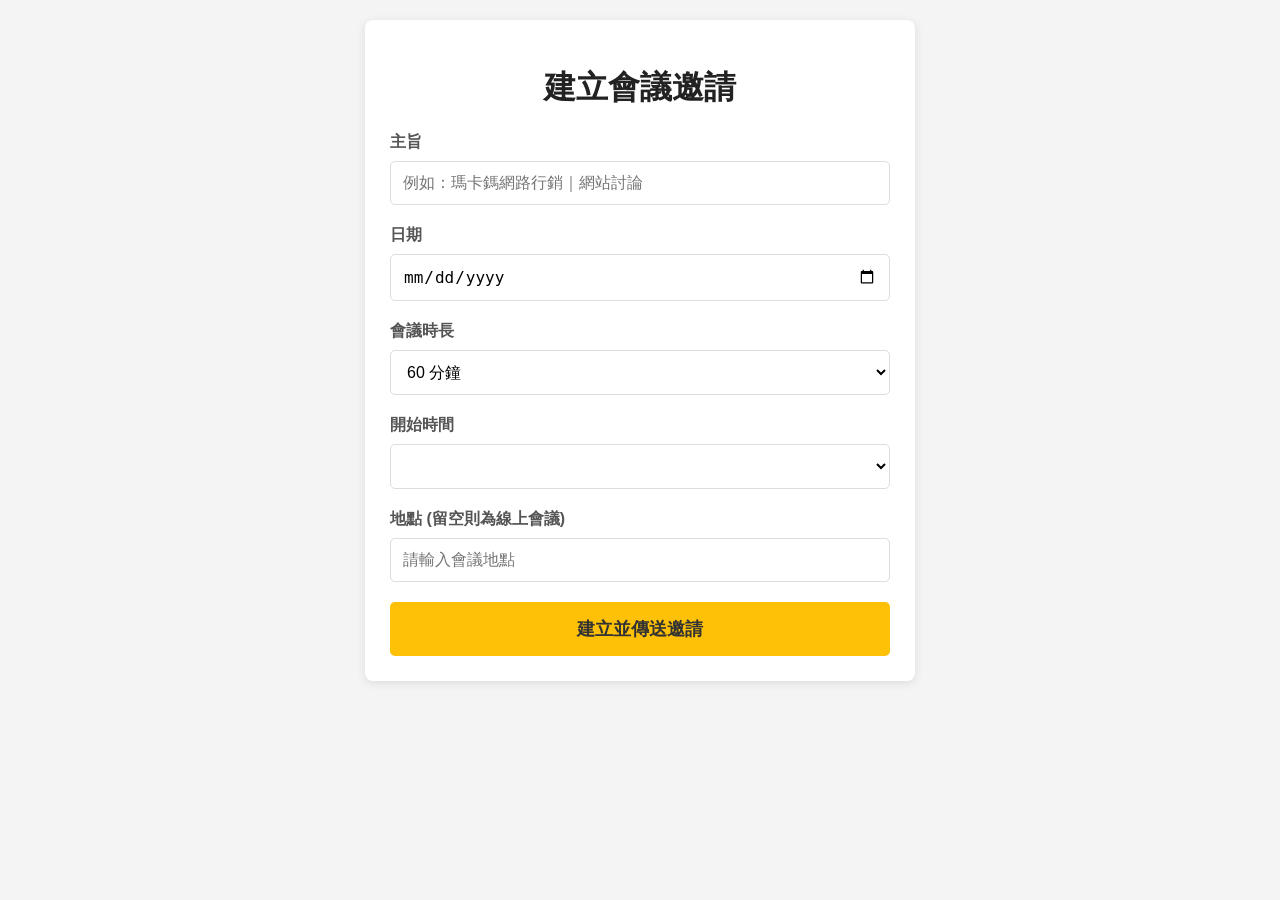
<file: index.html>
<!DOCTYPE html>
<html>
<head>
    <meta charset="UTF-8">
    <meta name="viewport" content="width=device-width, initial-scale=1.0">
    <title>會議邀請產生器</title>
    <script src="https://static.line-scdn.net/liff/edge/2/sdk.js"></script>
    <style>
        body { font-family: -apple-system, BlinkMacSystemFont, "Segoe UI", Roboto, "Helvetica Neue", Arial, sans-serif; margin: 0; padding: 20px; background-color: #f4f4f4; color: #333; }
        .container { max-width: 500px; margin: 0 auto; background-color: #fff; padding: 25px; border-radius: 8px; box-shadow: 0 2px 10px rgba(0,0,0,0.1); }
        h1 { text-align: center; color: #222; }
        .form-group { margin-bottom: 20px; }
        label { display: block; margin-bottom: 8px; font-weight: bold; color: #555; }
        input[type="text"], input[type="date"], select { width: 100%; padding: 12px; border: 1px solid #ddd; border-radius: 5px; box-sizing: border-box; font-size: 16px; background-color: #fff; }
        button { width: 100%; padding: 15px; border: none; border-radius: 5px; background-color: #FFC107; color: #333; font-size: 18px; font-weight: bold; cursor: pointer; transition: background-color 0.3s; }
        button:disabled { background-color: #cccccc; cursor: not-allowed; }
    </style>
</head>
<body>
    <div class="container">
        <h1>建立會議邀請</h1>
        <form id="eventForm">
            <div class="form-group">
                <label for="title">主旨</label>
                <input type="text" id="title" placeholder="例如：瑪卡鎷網路行銷｜網站討論" required>
            </div>
            <div class="form-group">
                <label for="date">日期</label>
                <input type="date" id="date" required>
            </div>
            <div class="form-group">
                <label for="duration">會議時長</label>
                <select id="duration">
                    <option value="30">30 分鐘</option>
                    <option value="60" selected>60 分鐘</option>
                    <option value="90">90 分鐘</option>
                    <option value="120">120 分鐘</option>
                </select>
            </div>
            <div class="form-group">
                <label for="startTime">開始時間</label>
                <select id="startTime" required></select>
            </div>
            <div class="form-group">
                <label for="location">地點 (留空則為線上會議)</label>
                <input type="text" id="location" placeholder="請輸入會議地點">
            </div>
            <button type="button" id="submitButton">建立並傳送邀請</button>
        </form>
    </div>

    <script>
        document.addEventListener("DOMContentLoaded", function() {
            // --- 初始化與設定 ---
            const myLiffId = "2007968447-PQ3LQjeO";
            liff.init({ liffId: myLiffId }).then(() => console.log("LIFF 初始化成功！")).catch(err => console.error("LIFF 初始化失敗", err));
            
            populateTimeOptions();
            setDefaultTime();

            document.getElementById("submitButton").addEventListener("click", createAndShareEvent);
        });

        function populateTimeOptions() {
            const startTimeSelect = document.getElementById('startTime');
            const minHour = 9;
            const maxHour = 21;

            for (let hour = minHour; hour <= maxHour; hour++) {
                for (let min of ['00', '30']) {
                    if (hour === maxHour && min !== '00') continue; // 最後只到 21:00
                    const time = ('0' + hour).slice(-2) + ':' + min;
                    const option = document.createElement('option');
                    option.value = time;
                    option.textContent = time;
                    startTimeSelect.appendChild(option);
                }
            }
        }

        function setDefaultTime() {
            const now = new Date();
            let hours = now.getHours();
            let minutes = now.getMinutes();

            if (minutes < 30) {
                minutes = 30;
            } else {
                minutes = 0;
                hours += 1;
            }
             if (hours >= 24) hours = 0;

            const defaultTime = ('0' + hours).slice(-2) + ':' + ('0' + minutes).slice(-2);
            
            // 在下拉選單中找到最接近的選項並選中它
            const startTimeSelect = document.getElementById('startTime');
            let foundOption = false;
            for (let option of startTimeSelect.options) {
                if (option.value >= defaultTime) {
                    option.selected = true;
                    foundOption = true;
                    break;
                }
            }
            if (!foundOption) { // 如果當前時間已超過最晚選項，預設選第一個
                startTimeSelect.options[0].selected = true;
            }
        }

        async function createAndShareEvent() {
            const submitButton = document.getElementById('submitButton');
            submitButton.disabled = true;
            submitButton.textContent = '處理中...';

            try {
                // --- 步驟 1: 獲取表單資料 ---
                const title = document.getElementById('title').value;
                const date = document.getElementById('date').value;
                const duration = parseInt(document.getElementById('duration').value);
                const startTime = document.getElementById('startTime').value;
                const location = document.getElementById('location').value.trim();

                const startDateTime = new Date(`${date}T${startTime}`);
                startDateTime.setMinutes(startDateTime.getMinutes() + duration);
                const endTime = ('0' + startDateTime.getHours()).slice(-2) + ':' + ('0' + startDateTime.getMinutes()).slice(-2);

                if (!title || !date || !startTime) throw new Error("請填寫主旨、日期與時間！");
                
                // --- 步驟 2: 呼叫後端 Apps Script ---
                const gasWebAppUrl = "https://script.google.com/macros/s/AKfycbw4kF7CeepBUeKPdrJUiht8lLYnY9mhxdnyLPSNlmD9TSNiMD7X1hlt1R_nMZ5lRAzp/exec";
                
                const response = await fetch(gasWebAppUrl, {
                    method: 'POST', mode: 'cors', headers: { 'Content-Type': 'text/plain;charset=utf-8', },
                    body: JSON.stringify({ title, date, startTime, endTime, location })
                });

                const result = await response.json();
                if (result.status !== 'success') throw new Error(`後端處理失敗: ${result.message}`);
                
                const meetingLink = result.meetingLink;
                
                // --- 步驟 3: 動態建立並分享 Flex Message ---
                if (!liff.isApiAvailable('shareTargetPicker')) throw new Error('您的 LINE 版本不支援分享功能。');
                
                const eventDate = new Date(date);
                const weekDay = ['日', '一', '二', '三', '四', '五', '六'][eventDate.getDay()];
                const formattedDate = `${eventDate.getFullYear()}/${String(eventDate.getMonth() + 1).padStart(2, '0')}/${String(eventDate.getDate()).padStart(2, '0')} (${weekDay})`;
                const displayTime = `${startTime} - ${endTime}`;

                const bodyContents = [
                    { "type": "text", "text": title, "weight": "bold", "size": "xl", "wrap": true },
                    { "type": "box", "layout": "vertical", "margin": "lg", "spacing": "sm", "contents": [
                        { "type": "separator" },
                        { "type": "box", "layout": "baseline", "spacing": "sm", "margin": "md", "contents": [
                            { "type": "text", "text": "時間", "color": "#aaaaaa", "size": "sm", "flex": 2 },
                            { "type": "text", "text": `${formattedDate}\n${displayTime}`, "color": "#666666", "size": "sm", "flex": 5, "wrap": true }
                        ]}
                    ]}
                ];

                let footerContents = [];

                if (!location && meetingLink) {
                    footerContents.push({ "type": "button", "style": "primary", "action": { "type": "uri", "label": "開啟會議連結", "uri": meetingLink }, "color": "#FFC107" });
                } else if (location) {
                    bodyContents[1].contents.push({ "type": "separator" }, { "type": "box", "layout": "baseline", "spacing": "sm", "margin": "md", "contents": [
                        { "type": "text", "text": "地點", "color": "#aaaaaa", "size": "sm", "flex": 2 },
                        { "type": "text", "text": location, "color": "#666666", "size": "sm", "flex": 5, "wrap": true }
                    ]});
                }
                
                const flexMessage = {
                    "type": "flex", "altText": `會議邀請：${title}`, "contents": {
                        "type": "bubble",
                        "header": { "type": "box", "layout": "vertical", "paddingAll": "20px", "backgroundColor": "#FFC107", "contents": [{ "type": "text", "text": "MaKarma 會議邀請函", "color": "#333333", "size": "md", "weight": "bold" }] },
                        "body": { "type": "box", "layout": "vertical", "spacing": "md", "contents": bodyContents },
                        "footer": footerContents.length > 0 ? { "type": "box", "layout": "vertical", "spacing":"sm", "contents": footerContents } : undefined
                    }
                };

                await liff.shareTargetPicker([flexMessage]);
                liff.closeWindow();

            } catch (error) {
                alert(`${error.name || 'Error'}: ${error.message}\n${error.stack || ''}`);
                console.error("發生錯誤:", error);
            } finally {
                submitButton.disabled = false;
                submitButton.textContent = '建立並傳送邀請';
            }
        }
    </script>
</body>
</html>
</file>
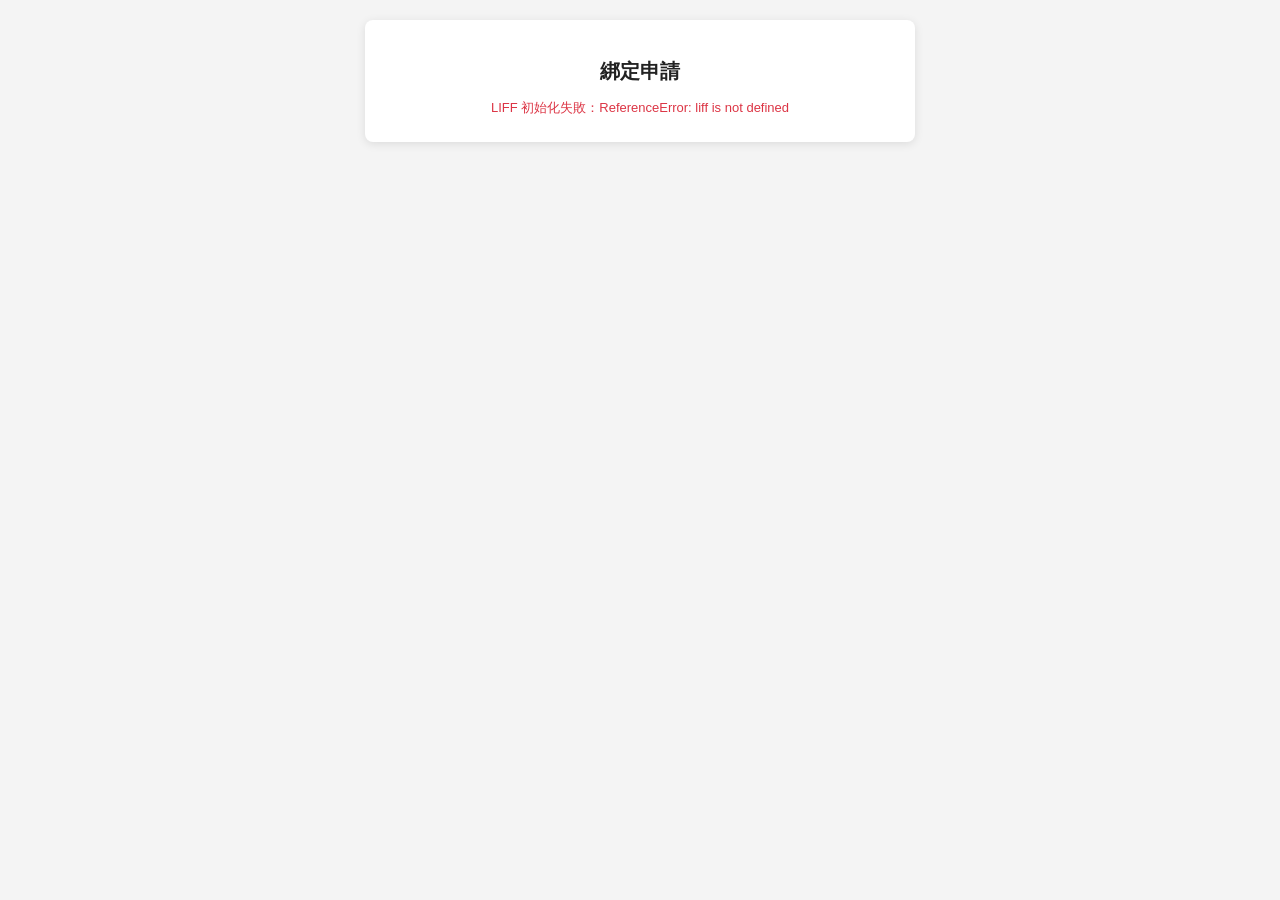
<file: bind.html>
<!DOCTYPE html>
<html>
<head>
    <meta charset="UTF-8">
    <meta http-equiv="Cache-Control" content="no-cache, no-store, must-revalidate">
    <meta http-equiv="Pragma" content="no-cache">
    <meta http-equiv="Expires" content="0">
    <meta name="viewport" content="width=device-width, initial-scale=1.0">
    <title>綁定申請</title>
    <script src="https://static.line-scdn.net/liff/edge/2/sdk.js"></script>
    <style>
        body { font-family: -apple-system, BlinkMacSystemFont, "Segoe UI", Roboto, "Helvetica Neue", Arial, sans-serif; margin: 0; padding: 20px; background-color: #f4f4f4; color: #333; }
        .container { max-width: 500px; margin: 0 auto; background-color: #fff; padding: 25px; border-radius: 8px; box-shadow: 0 2px 10px rgba(0,0,0,0.1); }
        h1 { text-align: center; color: #222; font-size: 20px; }
        .form-group { margin-bottom: 18px; }
        label { display: block; margin-bottom: 8px; font-weight: bold; color: #555; font-size: 14px; }
        input[type="text"], input[type="tel"], input[type="email"] { width: 100%; padding: 12px; border: 1px solid #ddd; border-radius: 6px; box-sizing: border-box; font-size: 15px; }
        button { width: 100%; padding: 14px; border: none; border-radius: 6px; background-color: #F39800; color: #fff; font-size: 16px; font-weight: bold; cursor: pointer; }
        button:disabled { background-color: #ccc; cursor: not-allowed; }
        #statusScreen { text-align: center; padding: 20px 0; font-size: 16px; line-height: 1.8; display: none; }
        #formScreen { display: none; }
        #statusMsg { text-align: center; margin-top: 12px; font-size: 13px; color: #dc3545; }
    </style>
</head>
<body>
    <div class="container">
        <h1>綁定申請</h1>

        <div id="loadingScreen">載入中...</div>

        <div id="statusScreen"></div>

        <div id="formScreen">
            <form id="bindForm">
                <div class="form-group"><label for="name">姓名 *</label><input type="text" id="name" placeholder="例如：徐昀" required></div>
                <div class="form-group"><label for="englishName">英文姓名</label><input type="text" id="englishName" placeholder="例如：ULY HSU"></div>
                <div class="form-group"><label for="mobile">手機</label><input type="tel" id="mobile" placeholder="例如：0912345678"></div>
                <div class="form-group"><label for="email">Email</label><input type="email" id="email" placeholder="選填"></div>
                <div class="form-group"><label for="lineId">LINE ID</label><input type="text" id="lineId" placeholder="你的 LINE ID（選填）"></div>
                <button type="button" id="submitButton">送出申請</button>
            </form>
        </div>

        <div id="statusMsg"></div>
    </div>

    <script>
        const GAS_WEB_APP_URL = "https://script.google.com/macros/s/AKfycbyxho67YFK74dy5Y76txc3AQ_5JEVLcny7I6-aRNvfLREB9A3ymaS4GSYwm4evPERYxiw/exec";
        const LIFF_ID = "2007968447-yrFkklud";

        document.addEventListener("DOMContentLoaded", init);

        async function init() {
            try {
                await liff.init({ liffId: LIFF_ID });
            } catch (err) {
                showError("LIFF 初始化失敗：" + err);
                return;
            }

            try {
                const result = await callBackend({ action: "checkBindStatus" });
                if (result.status !== "success") throw new Error(result.message || "查詢失敗");

                document.getElementById("loadingScreen").style.display = "none";

                if (result.state === "approved") {
                    showStatusScreen("✅ 您已經綁定過了，可以直接使用選單功能囉！");
                } else if (result.state === "pending") {
                    showStatusScreen("⏳ 您的綁定申請正在審核中，請耐心等候，通過後會通知您。");
                } else {
                    document.getElementById("formScreen").style.display = "block";
                    document.getElementById("submitButton").addEventListener("click", submitForm);
                }
            } catch (err) {
                showError(String(err.message || err));
            }
        }

        function showStatusScreen(text) {
            const el = document.getElementById("statusScreen");
            el.textContent = text;
            el.style.display = "block";
        }

        function showError(msg) {
            document.getElementById("loadingScreen").style.display = "none";
            document.getElementById("statusMsg").textContent = msg;
        }

        async function callBackend(payload) {
            const res = await fetch(GAS_WEB_APP_URL, {
                method: "POST",
                headers: { "Content-Type": "text/plain;charset=utf-8" },
                body: JSON.stringify(Object.assign({ idToken: liff.getIDToken() }, payload)),
            });
            return res.json();
        }

        async function submitForm() {
            const btn = document.getElementById("submitButton");
            const name = document.getElementById("name").value.trim();
            if (!name) {
                showError("請填寫姓名");
                return;
            }

            btn.disabled = true;
            btn.textContent = "送出中...";
            document.getElementById("statusMsg").textContent = "";

            try {
                const result = await callBackend({
                    action: "submitBindRequest",
                    name: name,
                    englishName: document.getElementById("englishName").value.trim(),
                    mobile: document.getElementById("mobile").value.trim(),
                    email: document.getElementById("email").value.trim(),
                    lineId: document.getElementById("lineId").value.trim(),
                });
                if (result.status !== "success") throw new Error(result.message || "送出失敗");

                document.getElementById("formScreen").style.display = "none";
                showStatusScreen("✅ 已送出綁定申請，請等待管理員審核，通過後會自動通知您。");
            } catch (err) {
                showError(String(err.message || err));
                btn.disabled = false;
                btn.textContent = "送出申請";
            }
        }
    </script>
</body>
</html>
</file>
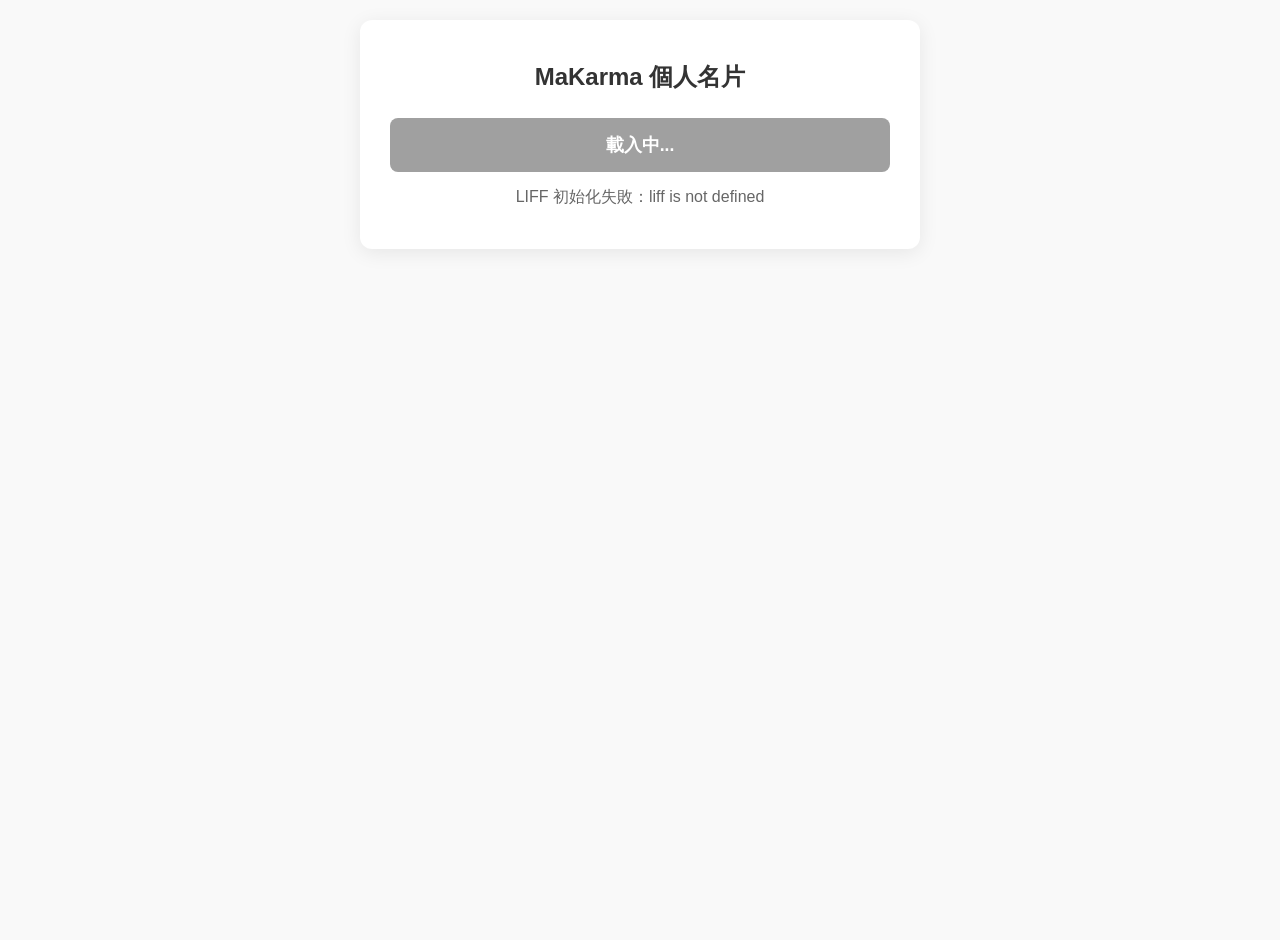
<file: card.html>
<!DOCTYPE html>
<html lang="zh-Hant">
<head>
    <meta charset="UTF-8">
    <meta http-equiv="Cache-Control" content="no-cache, no-store, must-revalidate">
    <meta http-equiv="Pragma" content="no-cache">
    <meta http-equiv="Expires" content="0">
    <meta name="viewport" content="width=device-width, initial-scale=1.0, viewport-fit=cover">
    <title>MaKarma 個人名片</title>
    <style>
        :root { --primary-color: #F39800; --background-color: #f9f9f9; --text-color: #333; --form-bg-color: #ffffff; --border-color: #e0e0e0; }
        body { font-family: -apple-system, BlinkMacSystemFont, "Segoe UI", Roboto, "Helvetica Neue", Arial, sans-serif; margin: 0; padding: 20px; display: flex; justify-content: center; align-items: flex-start; min-height: 100vh; background-color: var(--background-color); color: var(--text-color); }
        .container { width: 100%; max-width: 500px; background-color: var(--form-bg-color); padding: 25px 30px; border-radius: 12px; box-shadow: 0 4px 20px rgba(0, 0, 0, 0.08); }
        h1 { text-align: center; color: var(--text-color); margin-bottom: 25px; font-size: 1.5em; }
        .form-group { margin-bottom: 20px; }
        label { display: block; margin-bottom: 8px; font-weight: 600; font-size: 0.9em; }
        button { width: 100%; padding: 15px; background-color: var(--primary-color); color: white; border: none; border-radius: 8px; font-size: 1.1em; font-weight: bold; cursor: pointer; }
        button:disabled { background-color: #a0a0a0; cursor: not-allowed; }
        #status-message { text-align: center; margin-top: 15px; color: #666; display: none; }
        .success { color: #28a745; }
        .error { color: #dc3545; white-space: pre-wrap; word-break: break-all; }
        #cardPreview { display: none; border: 1px solid var(--border-color); border-radius: 8px; padding: 16px 18px; margin-bottom: 20px; }
        #cardPreview .pv-title { color: var(--primary-color); font-weight: bold; font-size: 0.9em; }
        #cardPreview .pv-name-row { margin: 6px 0 14px; }
        #cardPreview .pv-name { font-size: 1.3em; font-weight: bold; color: var(--primary-color); }
        #cardPreview .pv-englishName { margin-left: 8px; color: #555; }
        #cardPreview .pv-row { margin-bottom: 8px; font-size: 0.95em; }
        #cardPreview .pv-label { color: #999; display: inline-block; width: 4.5em; }
    </style>
</head>
<body>
    <div class="container">
        <h1>MaKarma 個人名片</h1>
        <div id="cardPreview">
            <div class="pv-title" id="pv-title"></div>
            <div class="pv-name-row"><span class="pv-name" id="pv-name"></span><span class="pv-englishName" id="pv-englishName"></span></div>
            <div class="pv-row"><span class="pv-label">手機</span><span id="pv-mobile"></span></div>
            <div class="pv-row"><span class="pv-label">LINE</span><span id="pv-lineId"></span></div>
            <div class="pv-row"><span class="pv-label">Email</span><span id="pv-email"></span></div>
        </div>
        <button id="share-button" class="share-button" disabled>載入中...</button>
        <p id="status-message"></p>
    </div>

    <script src="https://static.line-scdn.net/liff/edge/2/sdk.js"></script>
    <script>
        // ===================================================================
        // == 請務必修改此區塊的設定 ==
        // ===================================================================
        const LIFF_ID = "2007968447-L1XqQgMW";

        // 【圖片網址】請確保這些圖片是公開存取的網址
        const LOGO_URL = "https://raw.githubusercontent.com/Hsulala/u/main/LOGO.png";
        const PHONE_ICON_URL = "https://raw.githubusercontent.com/Hsulala/u/main/phone.png";
        const EMAIL_ICON_URL = "https://raw.githubusercontent.com/Hsulala/u/main/mail.png"; // 修正網址（移除重複的 h）
        // 右側直排 MaKarma：每個字母一張圖，由 spaceBetween 均分間距，卡片高度變動時自動撐開
        const VERTICAL_BRAND_HEIGHTS = [53, 40, 44, 40, 27, 57, 39]; // 各字母圖片原始高度（寬皆為 110）
        const VERTICAL_BRAND_BASE = "https://raw.githubusercontent.com/Hsulala/u/main/makarma_v"; // 後面接 1~7.png
        const LINE_ICON_URL = "https://raw.githubusercontent.com/Hsulala/u/main/lineid.png";

        // 【固定公司資訊】所有人共用，不用每次填
        const COMPANY_NAME = "瑪卡鎷網路行銷";
        const COMPANY_PHONE = "04-2241-5510";
        const COMPANY_TAX_ID = "96756074";
        const COMPANY_ADDRESS = "台中市西屯區大恩街13號3樓";

        // 【連結網址】
        const WEBSITE_URL = "https://www.makarma.com.tw/";
        const GAS_WEB_APP_URL = "https://script.google.com/macros/s/AKfycbyxho67YFK74dy5Y76txc3AQ_5JEVLcny7I6-aRNvfLREB9A3ymaS4GSYwm4evPERYxiw/exec";
        // ===================================================================

        const shareButton = document.getElementById('share-button');
        const statusMessage = document.getElementById('status-message');
        const cardPreview = document.getElementById('cardPreview');
        let cardData = null; // 目前這張名片的資料（自己的名片來自後端查詢，轉發的名片來自網址參數，兩者都是唯讀）

        async function main() {
            try {
                await liff.init({ liffId: LIFF_ID });
                console.log('LIFF 初始化成功');

                if (!liff.isInClient()) {
                    showMessage("請在 LINE App 內開啟此頁面", 'error');
                    return;
                }

                const forwarded = loadFromShareLink();
                if (forwarded) {
                    cardData = forwarded;
                    showAsReady();
                    return;
                }

                shareButton.innerText = '查詢名片資料中...';
                const idToken = liff.getIDToken();
                const res = await callBackend({ action: 'getMyCard', idToken });
                if (res.status === 'success') {
                    cardData = res.card;
                    showAsReady();
                } else {
                    showMessage(res.message || '無法取得名片資料', 'error');
                }

            } catch (error) {
                console.error('LIFF 初始化錯誤:', error);
                showMessage(`LIFF 初始化失敗：${error.message}`, 'error');
            }
        }

        function showAsReady() {
            renderPreview(cardData);
            shareButton.innerText = '分享名片';
            shareButton.disabled = false;
            shareButton.addEventListener('click', handleShareClick);
        }

        function renderPreview(data) {
            data = normalizeCard(data);
            document.getElementById('pv-title').textContent = data.title;
            document.getElementById('pv-name').textContent = data.name;
            document.getElementById('pv-englishName').textContent = data.englishName;
            document.getElementById('pv-mobile').textContent = data.mobile;
            document.getElementById('pv-lineId').textContent = data.lineId;
            document.getElementById('pv-email').textContent = data.email;
            cardPreview.style.display = 'block';
        }

        async function callBackend(payload) {
            const res = await fetch(GAS_WEB_APP_URL, {
                method: "POST",
                headers: { "Content-Type": "text/plain;charset=utf-8" },
                body: JSON.stringify(payload),
            });
            return res.json();
        }

        function showMessage(message, type = 'info') {
            statusMessage.innerText = message;
            statusMessage.className = type;
            statusMessage.style.display = 'block';
            
            // 3秒後自動隱藏訊息（除非是錯誤訊息）
            if (type !== 'error') {
                setTimeout(() => {
                    statusMessage.style.display = 'none';
                }, 3000);
            }
        }

        function loadFromShareLink() {
            const params = new URLSearchParams(window.location.search);
            if (!params.get('name')) return null;

            return {
                name: params.get('name') || '',
                englishName: params.get('englishName') || '',
                title: params.get('title') || '',
                mobile: params.get('mobile') || '',
                email: params.get('email') || '',
                lineId: params.get('lineId') || '',
            };
        }

        function buildShareUrl(data) {
            data = normalizeCard(data);
            const params = new URLSearchParams({
                name: data.name,
                englishName: data.englishName,
                title: data.title,
                mobile: data.mobile,
                email: data.email,
                lineId: data.lineId,
            });
            return `https://liff.line.me/${LIFF_ID}?${params.toString()}`;
        }

        async function handleShareClick(event) {
            event.preventDefault(); // 防止任何預設行為

            shareButton.disabled = true;
            shareButton.innerText = '處理中...';

            try {
                showMessage('正在分享名片...', 'info');

                const flexMessage = createFlexMessage(cardData);
                console.log('準備分享 Flex Message:', flexMessage);

                await liff.shareTargetPicker([flexMessage]);
                
                showMessage('名片分享成功！', 'success');
                console.log('分享成功');
                
                // 選項：分享成功後自動關閉視窗（延遲1秒讓使用者看到成功訊息）
                setTimeout(() => {
                    liff.closeWindow();
                }, 1000);
                
            } catch (error) {
                console.error('分享失敗:', error);
                
                if (error.code === 'USER_CANCEL') {
                    showMessage('使用者取消分享', 'info');
                } else {
                    showMessage(`分享失敗：${error.message}`, 'error');
                }
            } finally {
                shareButton.disabled = false;
                shareButton.innerText = '分享名片';
            }
        }

        // LINE 對 Flex 內容很嚴格：text 必須是非空字串，只要有一個欄位是數字（試算表常把手機存成數字）
        // 或空字串，整則訊息就會被靜默丟棄（分享看似成功，對方卻收不到），所以送出前先統一轉成字串
        function normalizeCard(data) {
            const out = {};
            ['name', 'englishName', 'title', 'mobile', 'email', 'lineId'].forEach((k) => {
                out[k] = String(data[k] == null ? '' : data[k]).trim();
            });
            // 試算表把手機存成數字會吃掉開頭的 0（978915215），台灣手機應為 10 碼 09 開頭，補回來
            if (/^9\d{8}$/.test(out.mobile)) out.mobile = '0' + out.mobile;
            return out;
        }

        // 主按鈕實心橘底，其餘為橘色外框
        function flexButton(label, uri, primary) {
            return {
                "type": "box",
                "layout": "vertical",
                "paddingAll": "12px",
                "cornerRadius": "10px",
                "backgroundColor": primary ? "#F39800" : "#FFFFFF",
                "borderWidth": primary ? "none" : "1.5px",
                "borderColor": "#C97F1E",
                "contents": [{
                    "type": "text",
                    "text": label,
                    "align": "center",
                    "weight": "bold",
                    "color": primary ? "#FFFFFF" : "#C97F1E"
                }],
                "action": { "type": "uri", "label": label.slice(0, 20), "uri": uri }
            };
        }

        function createFlexMessage(rawData) {
            const data = normalizeCard(rawData);
            const mobileText = data.mobile || '-';
            const telUri = 'tel:' + data.mobile.replace(/[^0-9+]/g, '');
            const mailUri = 'mailto:' + data.email;
            // 有填 LINE ID 才顯示「加 LINE 好友」；官方帳號 ID 本身以 @ 開頭，個人 ID 前面要加 ~
            const lineAddUri = data.lineId
                ? 'https://line.me/R/ti/p/' + (data.lineId.startsWith('@') ? '' : '~') + encodeURIComponent(data.lineId).replace(/^%40/, '@')
                : '';
            return {
                "type": "flex",
                "altText": `${data.name || "MaKarma"} 的個人名片 - MaKarma`,
                "contents": {
                    "type": "bubble",
                    "size": "mega",
                    "body": {
                        "type": "box",
                        "layout": "vertical",
                        "paddingAll": "20px",
                        "contents": [
                            {
                                "type": "box",
                                "layout": "horizontal",
                                "contents": [
                                    {
                                        "type": "box",
                                        "layout": "vertical",
                                        "flex": 9,
                                        "contents": [
                                            {
                                                "type": "text",
                                                "text": data.title || "-",
                                                "size": "sm",
                                                "color": "#F39800",
                                                "weight": "bold"
                                            },
                                            {
                                                "type": "box",
                                                "layout": "baseline",
                                                "margin": "sm",
                                                "spacing": "sm",
                                                "contents": [
                                                    {
                                                        "type": "text",
                                                        "text": data.name || "-",
                                                        "size": "xl",
                                                        "weight": "bold",
                                                        "color": "#F39800",
                                                        "flex": 0
                                                    },
                                                    {
                                                        "type": "text",
                                                        "text": data.englishName || "-",
                                                        "size": "md",
                                                        "color": "#333333",
                                                        "flex": 0
                                                    }
                                                ]
                                            },
                                            {
                                                "type": "image",
                                                "url": LOGO_URL,
                                                "size": "70px",
                                                "aspectRatio": "1:1",
                                                "aspectMode": "fit",
                                                "align": "start",
                                                "margin": "md"
                                            }
                                        ]
                                    }
                                ]
                            },
                            {
                                "type": "box",
                                "layout": "vertical",
                                "margin": "lg",
                                "spacing": "sm",
                                "contents": [
                                    {
                                        "type": "box",
                                        "layout": "horizontal",
                                        "alignItems": "center",
                                        "contents": [
                                            {
                                                "type": "image",
                                                "url": PHONE_ICON_URL,
                                                "size": "xxs",
                                                "flex": 0
                                            },
                                            {
                                                "type": "text",
                                                "text": mobileText,
                                                "margin": "md",
                                                "size": "sm",
                                                "weight": "bold"
                                            }
                                        ],
                                        "action": {
                                            "type": "uri",
                                            "uri": data.mobile ? telUri : WEBSITE_URL
                                        }
                                    },
                                    {
                                        "type": "box",
                                        "layout": "horizontal",
                                        "alignItems": "center",
                                        "contents": [
                                            {
                                                "type": "image",
                                                "url": LINE_ICON_URL,
                                                "size": "xxs",
                                                "flex": 0
                                            },
                                            {
                                                "type": "text",
                                                "text": data.lineId || "-",
                                                "margin": "md",
                                                "size": "sm",
                                                "weight": "bold"
                                            }
                                        ]
                                    },
                                    {
                                        "type": "box",
                                        "layout": "horizontal",
                                        "alignItems": "center",
                                        "contents": [
                                            {
                                                "type": "image",
                                                "url": EMAIL_ICON_URL,
                                                "size": "xxs",
                                                "flex": 0
                                            },
                                            {
                                                "type": "text",
                                                "text": data.email || "-",
                                                "margin": "md",
                                                "size": "sm",
                                                "weight": "bold"
                                            }
                                        ],
                                        "action": {
                                            "type": "uri",
                                            "uri": data.email ? mailUri : WEBSITE_URL
                                        }
                                    }
                                ]
                            },
                            {
                                "type": "box",
                                "layout": "vertical",
                                "margin": "lg",
                                "spacing": "xs",
                                "contents": [
                                    {
                                        "type": "text",
                                        "text": COMPANY_NAME,
                                        "size": "md",
                                        "weight": "bold",
                                        "color": "#333333"
                                    },
                                    {
                                        "type": "text",
                                        "text": `${COMPANY_PHONE}　統編 ${COMPANY_TAX_ID}`,
                                        "size": "xs",
                                        "color": "#888888"
                                    },
                                    {
                                        "type": "text",
                                        "text": COMPANY_ADDRESS,
                                        "size": "xs",
                                        "color": "#888888",
                                        "wrap": true
                                    }
                                ]
                            },
                            {
                                "type": "box",
                                "layout": "vertical",
                                "position": "absolute",
                                "offsetTop": "55px",
                                "offsetBottom": "190px",
                                "offsetEnd": "20px",
                                "width": "30px",
                                "justifyContent": "space-between",
                                "contents": VERTICAL_BRAND_HEIGHTS.map((h, i) => ({
                                    "type": "image",
                                    "url": `${VERTICAL_BRAND_BASE}${i + 1}.png`,
                                    "size": "30px",
                                    "aspectRatio": `110:${h}`,
                                    "aspectMode": "fit"
                                }))
                            }
                        ]
                    },
                    "footer": {
                        "type": "box",
                        "layout": "vertical",
                        "spacing": "sm",
                        "contents": [
                            ...(lineAddUri ? [flexButton(`私訊 ${data.englishName || data.name}`, lineAddUri, true)] : []),
                            flexButton("轉發這張名片", buildShareUrl(data), !lineAddUri),
                            flexButton("官方網站", WEBSITE_URL, false)
                        ]
                    }
                }
            };
        }

        // 在頁面載入時執行
        document.addEventListener('DOMContentLoaded', function() {
            main();
        });
        
        // 為了保險起見，也在 window.onload 時執行
        window.onload = function() {
            if (shareButton.disabled && shareButton.innerText === '載入中...') {
                main();
            }
        };
    </script>
</body>
</html>
</file>
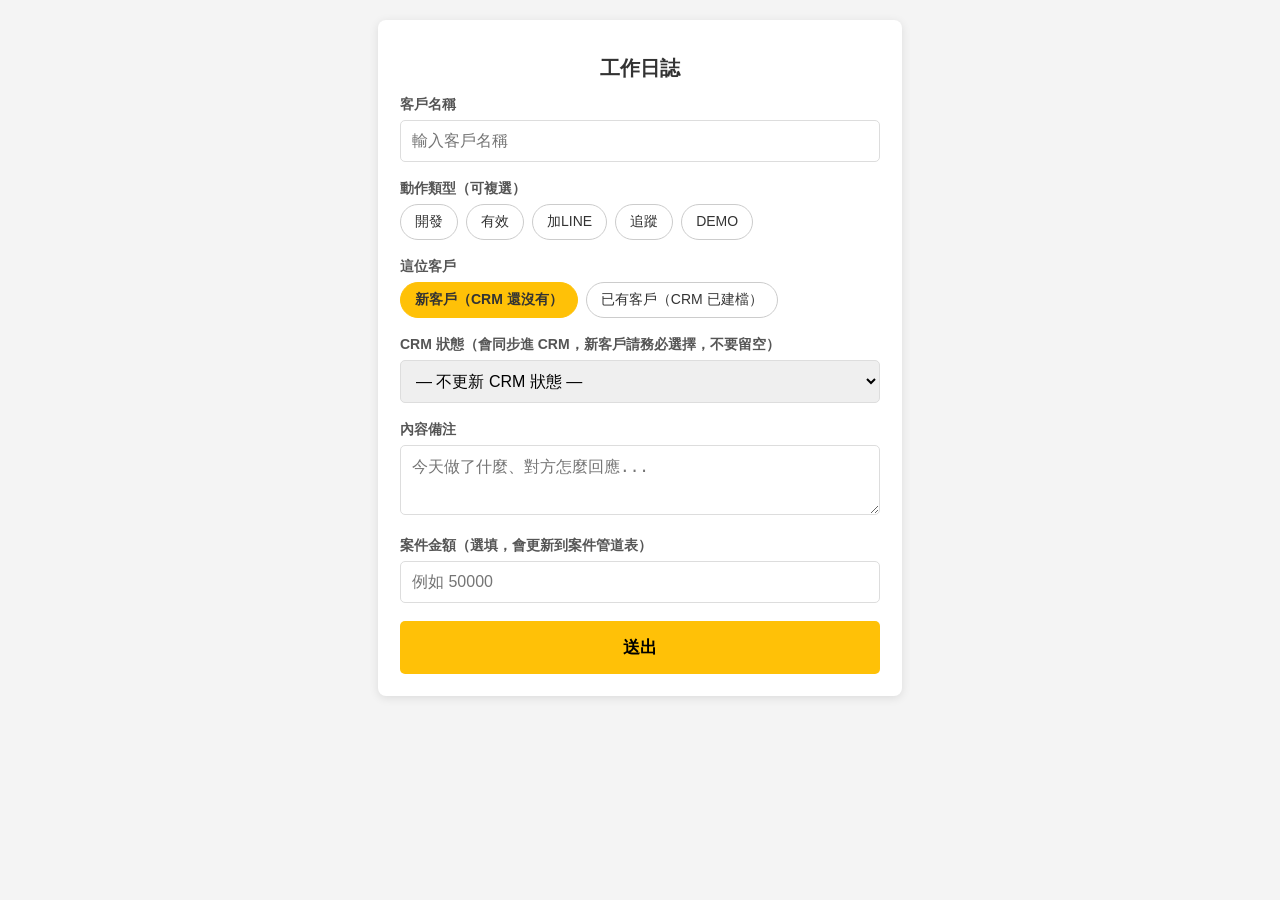
<file: liff.html>
<!DOCTYPE html>
<html>
<head>
  <meta charset="UTF-8">
  <meta http-equiv="Cache-Control" content="no-cache, no-store, must-revalidate">
  <meta http-equiv="Pragma" content="no-cache">
  <meta http-equiv="Expires" content="0">
  <meta name="viewport" content="width=device-width, initial-scale=1.0">
  <title>工作日誌</title>
  <script src="https://static.line-scdn.net/liff/edge/2/sdk.js"></script>
  <style>
    body { font-family: -apple-system, BlinkMacSystemFont, "Segoe UI", Roboto, sans-serif;
           margin: 0; padding: 20px; background: #f4f4f4; color: #333; }
    .container { max-width: 480px; margin: 0 auto; background: #fff; padding: 22px;
                 border-radius: 8px; box-shadow: 0 2px 10px rgba(0,0,0,.1); }
    h1 { text-align: center; font-size: 20px; }
    .group { margin-bottom: 18px; }
    label { display: block; font-weight: bold; margin-bottom: 6px; color: #555; font-size: 14px; }
    input[type=text], textarea, select {
      width: 100%; padding: 11px; border: 1px solid #ddd; border-radius: 5px;
      box-sizing: border-box; font-size: 16px;
    }
    textarea { resize: vertical; min-height: 70px; }
    .chips { display: flex; flex-wrap: wrap; gap: 8px; }
    .chip { padding: 8px 14px; border: 1px solid #ccc; border-radius: 20px; cursor: pointer;
            font-size: 14px; user-select: none; background: #fff; }
    .chip.selected { background: #FFC107; border-color: #FFC107; font-weight: bold; }
    .tax-candidates { margin-top: 6px; font-size: 13px; }
    .tax-candidates div { padding: 6px 8px; border: 1px solid #eee; border-radius: 4px;
                           margin-bottom: 4px; cursor: pointer; background: #fafafa; }
    button#submitBtn { width: 100%; padding: 15px; border: none; border-radius: 5px;
                        background: #FFC107; font-size: 17px; font-weight: bold; cursor: pointer; }
    button#submitBtn:disabled { background: #ccc; }
    .last-client { background: #FFF8E1; border-radius: 6px; padding: 10px 12px;
                    margin-bottom: 16px; font-size: 13px; cursor: pointer; display: none; }
  </style>
</head>
<body>
  <div class="container">
    <h1>工作日誌</h1>

    <div class="last-client" id="lastClientChip"></div>

    <div class="group">
      <label>客戶名稱</label>
      <input type="text" id="clientName" placeholder="輸入客戶名稱">
    </div>

    <div class="group">
      <label>動作類型（可複選）</label>
      <div class="chips" id="actionChips">
        <div class="chip" data-value="開發">開發</div>
        <div class="chip" data-value="有效">有效</div>
        <div class="chip" data-value="加LINE">加LINE</div>
        <div class="chip" data-value="追蹤">追蹤</div>
        <div class="chip" data-value="DEMO">DEMO</div>
      </div>
    </div>

    <div class="group">
      <label>這位客戶</label>
      <div class="chips" id="clientTypeChips">
        <div class="chip selected" data-value="new">新客戶（CRM 還沒有）</div>
        <div class="chip" data-value="existing">已有客戶（CRM 已建檔）</div>
      </div>
    </div>

    <div class="group" id="crmIdGroup" style="display:none">
      <label>CRM 客戶編號（如果知道；不知道也可以先送出，程式會用名稱查詢）</label>
      <input type="text" id="crmId" placeholder="例如 4227">
    </div>

    <div class="group">
      <label>CRM 狀態（會同步進 CRM，新客戶請務必選擇，不要留空）</label>
      <select id="crmStatus">
        <option value="">— 不更新 CRM 狀態 —</option>
        <option value="開發中">開發中</option>
        <option value="評估考慮中">評估考慮中</option>
        <option value="接洽中">接洽中</option>
        <option value="簽約中">簽約中</option>
        <option value="合約書已簽回">合約書已簽回</option>
        <option value="已成交">已成交</option>
      </select>
    </div>

    <div class="group" id="taxGroup" style="display:none">
      <label>統一編號（新客戶才需要；不知道就留空，會自動帶暫代值）</label>
      <input type="text" id="taxId" placeholder="留空 = 暫代 96756074">
      <div class="tax-candidates" id="taxCandidates"></div>
    </div>

    <div class="group">
      <label>內容備注</label>
      <textarea id="note" placeholder="今天做了什麼、對方怎麼回應..."></textarea>
    </div>

    <div class="group">
      <label>案件金額（選填，會更新到案件管道表）</label>
      <input type="text" id="dealAmount" placeholder="例如 50000">
    </div>

    <button id="submitBtn">送出</button>
  </div>

  <script>
    const GAS_WEB_APP_URL = "https://script.google.com/macros/s/AKfycbyxho67YFK74dy5Y76txc3AQ_5JEVLcny7I6-aRNvfLREB9A3ymaS4GSYwm4evPERYxiw/exec";
    const LAST_CLIENT_KEY = "worklogLastClient";
    let selectedActions = new Set();

    document.addEventListener("DOMContentLoaded", () => {
      liff.init({ liffId: "2007968447-bNwIeM6Y" })
        .then(() => console.log("LIFF 初始化成功"))
        .catch((e) => console.error("LIFF 初始化失敗", e));

      document.querySelectorAll(".chip").forEach((chip) => {
        chip.addEventListener("click", () => {
          const v = chip.dataset.value;
          if (selectedActions.has(v)) { selectedActions.delete(v); chip.classList.remove("selected"); }
          else { selectedActions.add(v); chip.classList.add("selected"); }
        });
      });

      document.getElementById("crmStatus").addEventListener("change", (e) => {
        document.getElementById("taxGroup").style.display = e.target.value ? "block" : "none";
      });

      let clientType = "new";
      document.querySelectorAll("#clientTypeChips .chip").forEach((chip) => {
        chip.addEventListener("click", () => {
          document.querySelectorAll("#clientTypeChips .chip").forEach((c) => c.classList.remove("selected"));
          chip.classList.add("selected");
          clientType = chip.dataset.value;
          document.getElementById("crmIdGroup").style.display = clientType === "existing" ? "block" : "none";
        });
      });
      window.getClientType = () => clientType;

      const clientInput = document.getElementById("clientName");
      let debounce;
      clientInput.addEventListener("input", () => {
        clearTimeout(debounce);
        debounce = setTimeout(() => lookupTaxId(clientInput.value.trim()), 500);
      });

      setupLastClient();
      document.getElementById("submitBtn").addEventListener("click", submitEntry);
    });

    function setupLastClient() {
      const raw = localStorage.getItem(LAST_CLIENT_KEY);
      if (!raw) return;
      const last = JSON.parse(raw);
      const el = document.getElementById("lastClientChip");
      el.textContent = `上次記錄：${last.clientName}（點擊帶入）`;
      el.style.display = "block";
      el.onclick = () => { document.getElementById("clientName").value = last.clientName; };
    }

    async function lookupTaxId(name) {
      const box = document.getElementById("taxCandidates");
      box.innerHTML = "";
      if (!name || document.getElementById("taxGroup").style.display === "none") return;
      try {
        const res = await callBackend({ action: "lookupTaxId", companyName: name });
        (res.candidates || []).forEach((c) => {
          const div = document.createElement("div");
          div.textContent = `${c.name}｜${c.taxId}｜${c.status}`;
          div.onclick = () => { document.getElementById("taxId").value = c.taxId; box.innerHTML = ""; };
          box.appendChild(div);
        });
      } catch (e) { console.error(e); }
    }

    async function callBackend(payload) {
      const res = await fetch(GAS_WEB_APP_URL, {
        method: "POST",
        headers: { "Content-Type": "text/plain;charset=utf-8" },
        body: JSON.stringify(Object.assign({ idToken: liff.getIDToken() }, payload)),
      });
      return res.json();
    }

    async function submitEntry() {
      const btn = document.getElementById("submitBtn");
      const clientName = document.getElementById("clientName").value.trim();
      if (!clientName) { alert("請輸入客戶名稱"); return; }
      if (selectedActions.size === 0) { alert("請至少選一個動作類型"); return; }

      btn.disabled = true;
      btn.textContent = "送出中...";

      const payload = {
        action: "submit",
        clientName: clientName,
        actionTypes: Array.from(selectedActions),
        crmStatus: document.getElementById("crmStatus").value,
        taxId: document.getElementById("taxId").value.trim(),
        note: document.getElementById("note").value.trim(),
        isNewClient: window.getClientType() === "new",
        crmId: document.getElementById("crmId").value.trim(),
        dealAmount: document.getElementById("dealAmount").value.trim(),
        dealStage: null, // CRM 狀態若對應到斡旋中/預計成交/已成交，也可在這裡一併帶上
      };

      try {
        const res = await callBackend(payload);
        if (res.status !== "success") throw new Error(res.message || "送出失敗");

        localStorage.setItem(LAST_CLIENT_KEY, JSON.stringify({ clientName }));

        alert("已記錄" + (res.crm && res.crm.synced ? "，CRM 已同步" : res.crm ? "（CRM：" + res.crm.message + "）" : ""));

        // 清空表單，方便連續記錄下一筆
        document.getElementById("clientName").value = "";
        document.getElementById("note").value = "";
        document.getElementById("dealAmount").value = "";
        document.getElementById("taxId").value = "";
        selectedActions.clear();
        document.querySelectorAll(".chip.selected").forEach((c) => c.classList.remove("selected"));
        setupLastClient();

        if (liff.isInClient && liff.isInClient()) {
          // 在 LINE 內開啟時，送出後可選擇直接關閉視窗
          // liff.closeWindow();
        }
      } catch (e) {
        alert("送出失敗：" + e.message);
      } finally {
        btn.disabled = false;
        btn.textContent = "送出";
      }
    }
  </script>
</body>
</html>
</file>
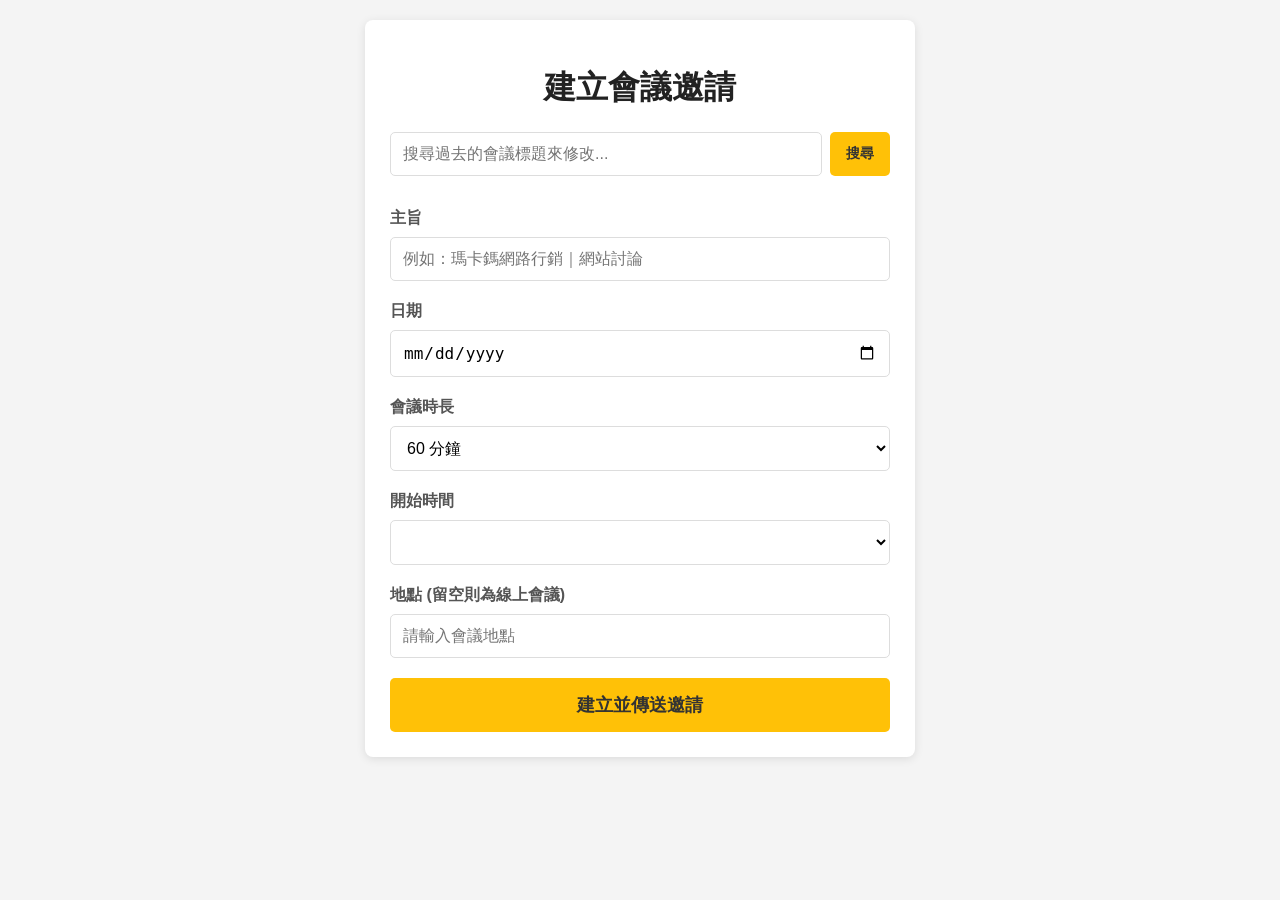
<file: meeting.html>
<!DOCTYPE html>
<html>
<head>
    <meta charset="UTF-8">
    <meta http-equiv="Cache-Control" content="no-cache, no-store, must-revalidate">
    <meta http-equiv="Pragma" content="no-cache">
    <meta http-equiv="Expires" content="0">
    <meta name="viewport" content="width=device-width, initial-scale=1.0">
    <title>會議邀請產生器</title>
    <script src="https://static.line-scdn.net/liff/edge/2/sdk.js"></script>
    <style>
        body { font-family: -apple-system, BlinkMacSystemFont, "Segoe UI", Roboto, "Helvetica Neue", Arial, sans-serif; margin: 0; padding: 20px; background-color: #f4f4f4; color: #333; }
        .container { max-width: 500px; margin: 0 auto; background-color: #fff; padding: 25px; border-radius: 8px; box-shadow: 0 2px 10px rgba(0,0,0,0.1); }
        h1 { text-align: center; color: #222; }
        .form-group { margin-bottom: 20px; }
        label { display: block; margin-bottom: 8px; font-weight: bold; color: #555; }
        input[type="text"], input[type="date"], select { width: 100%; padding: 12px; border: 1px solid #ddd; border-radius: 5px; box-sizing: border-box; font-size: 16px; background-color: #fff; }
        button { width: 100%; padding: 15px; border: none; border-radius: 5px; background-color: #FFC107; color: #333; font-size: 18px; font-weight: bold; cursor: pointer; transition: background-color 0.3s; }
        button:disabled { background-color: #cccccc; cursor: not-allowed; }
        .search-row { display: flex; gap: 8px; margin-bottom: 12px; }
        .search-row input { flex: 1; }
        .search-row button { width: auto; padding: 12px 16px; font-size: 14px; }
        .search-results { margin-bottom: 20px; max-height: 200px; overflow-y: auto; }
        .search-result-item { padding: 10px 12px; border: 1px solid #eee; border-radius: 5px; margin-bottom: 6px; cursor: pointer; font-size: 14px; background: #fafafa; }
        .search-result-item:hover { background: #fff3d6; }
        .edit-banner { background: #FFF8E1; border-radius: 6px; padding: 10px 12px; margin-bottom: 16px; font-size: 13px; display: none; }
        .edit-banner button { width: auto; padding: 6px 12px; font-size: 13px; margin-top: 8px; background: #fff; border: 1px solid #ccc; }
    </style>
</head>
<body>
    <div class="container">
        <h1 id="formTitle">建立會議邀請</h1>

        <div class="search-row">
            <input type="text" id="searchInput" placeholder="搜尋過去的會議標題來修改...">
            <button type="button" id="searchButton">搜尋</button>
        </div>
        <div class="search-results" id="searchResults"></div>

        <div class="edit-banner" id="editBanner">
            正在修改：<strong id="editingTitle"></strong>
            <br>
            <button type="button" id="cancelEditButton">取消，改成新增會議</button>
        </div>

        <form id="eventForm">
            <div class="form-group">
                <label for="title">主旨</label>
                <input type="text" id="title" placeholder="例如：瑪卡鎷網路行銷｜網站討論" required>
            </div>
            <div class="form-group">
                <label for="date">日期</label>
                <input type="date" id="date" required>
            </div>
            <div class="form-group">
                <label for="duration">會議時長</label>
                <select id="duration">
                    <option value="30">30 分鐘</option>
                    <option value="60" selected>60 分鐘</option>
                    <option value="90">90 分鐘</option>
                    <option value="120">120 分鐘</option>
                </select>
            </div>
            <div class="form-group">
                <label for="startTime">開始時間</label>
                <select id="startTime" required></select>
            </div>
            <div class="form-group">
                <label for="location">地點 (留空則為線上會議)</label>
                <input type="text" id="location" placeholder="請輸入會議地點">
            </div>
            <button type="button" id="submitButton">建立並傳送邀請</button>
        </form>
    </div>

    <script>
        let currentMode = "create";
        let currentEventId = null;

        document.addEventListener("DOMContentLoaded", function() {
            const myLiffId = "2007968447-PQ3LQjeO";
            liff.init({ liffId: myLiffId }).then(() => console.log("LIFF 初始化成功！")).catch(err => console.error("LIFF 初始化失敗", err));

            populateTimeOptions();
            setDefaultTime();

            document.getElementById("submitButton").addEventListener("click", createAndShareEvent);
            document.getElementById("searchButton").addEventListener("click", doSearch);
            document.getElementById("cancelEditButton").addEventListener("click", resetToCreateMode);
        });

        const gasWebAppUrl = "https://script.google.com/macros/s/AKfycbyxho67YFK74dy5Y76txc3AQ_5JEVLcny7I6-aRNvfLREB9A3ymaS4GSYwm4evPERYxiw/exec";

        async function doSearch() {
            const keyword = document.getElementById("searchInput").value.trim();
            const resultsBox = document.getElementById("searchResults");
            resultsBox.innerHTML = "搜尋中...";

            try {
                const res = await fetch(gasWebAppUrl, {
                    method: "POST", mode: "cors", headers: { "Content-Type": "text/plain;charset=utf-8" },
                    body: JSON.stringify({ action: "meetingSearch", keyword: keyword, idToken: liff.getIDToken() })
                });
                const result = await res.json();
                resultsBox.innerHTML = "";
                (result.meetings || []).forEach((m) => {
                    const div = document.createElement("div");
                    div.className = "search-result-item";
                    div.textContent = `${m.title}｜${m.date} ${m.startTime}`;
                    div.onclick = () => loadMeetingIntoForm(m);
                    resultsBox.appendChild(div);
                });
                if (!result.meetings || result.meetings.length === 0) {
                    resultsBox.innerHTML = "<div style='color:#999;font-size:13px;'>找不到符合的會議</div>";
                }
            } catch (e) {
                resultsBox.innerHTML = "搜尋失敗：" + e.message;
            }
        }

        function loadMeetingIntoForm(m) {
            document.getElementById("title").value = m.title;
            document.getElementById("date").value = m.date;
            document.getElementById("location").value = m.location || "";

            const startTimeSelect = document.getElementById("startTime");
            if ([...startTimeSelect.options].some(o => o.value === m.startTime)) {
                startTimeSelect.value = m.startTime;
            }
            const [sh, sm] = m.startTime.split(":").map(Number);
            const [eh, em] = m.endTime.split(":").map(Number);
            const durationMinutes = (eh * 60 + em) - (sh * 60 + sm);
            const durationSelect = document.getElementById("duration");
            if ([...durationSelect.options].some(o => o.value == durationMinutes)) {
                durationSelect.value = durationMinutes;
            }

            currentMode = "update";
            currentEventId = m.eventId;
            document.getElementById("formTitle").textContent = "修改會議邀請";
            document.getElementById("submitButton").textContent = "更新並重新發送";
            document.getElementById("editingTitle").textContent = m.title;
            document.getElementById("editBanner").style.display = "block";
            document.getElementById("searchResults").innerHTML = "";
        }

        function resetToCreateMode() {
            currentMode = "create";
            currentEventId = null;
            document.getElementById("eventForm").reset();
            setDefaultTime();
            document.getElementById("formTitle").textContent = "建立會議邀請";
            document.getElementById("submitButton").textContent = "建立並傳送邀請";
            document.getElementById("editBanner").style.display = "none";
        }

        function populateTimeOptions() {
            const startTimeSelect = document.getElementById('startTime');
            const minHour = 9;
            const maxHour = 21;

            for (let hour = minHour; hour <= maxHour; hour++) {
                for (let min of ['00', '30']) {
                    if (hour === maxHour && min !== '00') continue;
                    const time = ('0' + hour).slice(-2) + ':' + min;
                    const option = document.createElement('option');
                    option.value = time;
                    option.textContent = time;
                    startTimeSelect.appendChild(option);
                }
            }
        }

        function setDefaultTime() {
            const now = new Date();
            let hours = now.getHours();
            let minutes = now.getMinutes();

            if (minutes < 30) {
                minutes = 30;
            } else {
                minutes = 0;
                hours += 1;
            }
             if (hours >= 24) hours = 0;

            const defaultTime = ('0' + hours).slice(-2) + ':' + ('0' + minutes).slice(-2);

            const startTimeSelect = document.getElementById('startTime');
            let foundOption = false;
            for (let option of startTimeSelect.options) {
                if (option.value >= defaultTime) {
                    option.selected = true;
                    foundOption = true;
                    break;
                }
            }
            if (!foundOption) {
                startTimeSelect.options[0].selected = true;
            }
        }

        async function createAndShareEvent() {
            const submitButton = document.getElementById('submitButton');
            submitButton.disabled = true;
            submitButton.textContent = '處理中...';

            try {
                const title = document.getElementById('title').value;
                const date = document.getElementById('date').value;
                const duration = parseInt(document.getElementById('duration').value);
                const startTime = document.getElementById('startTime').value;
                const location = document.getElementById('location').value.trim();

                const startDateTime = new Date(`${date}T${startTime}`);
                const endDateTime = new Date(startDateTime.getTime() + duration * 60000);
                const endTime = ('0' + endDateTime.getHours()).slice(-2) + ':' + ('0' + endDateTime.getMinutes()).slice(-2);

                if (!title || !date || !startTime) throw new Error("請填寫主旨、日期與時間！");

                const payload = { action: currentMode === "update" ? "meetingUpdate" : "meetingCreate", title, date, startTime, endTime, location, idToken: liff.getIDToken() };
                if (currentMode === "update") payload.eventId = currentEventId;

                const response = await fetch(gasWebAppUrl, {
                    method: 'POST', mode: 'cors', headers: { 'Content-Type': 'text/plain;charset=utf-8', },
                    body: JSON.stringify(payload)
                });

                const result = await response.json();
                if (result.status !== 'success') throw new Error(`後端處理失敗: ${result.message}`);

                const meetingLink = result.meetingLink;
                const finalEventId = result.eventId;
                const isUpdate = currentMode === "update";

                if (!liff.isApiAvailable('shareTargetPicker')) throw new Error('您的 LINE 版本不支援分享功能。');

                const eventDate = new Date(date);
                const weekDay = ['日', '一', '二', '三', '四', '五', '六'][eventDate.getDay()];
                const formattedDate = `${eventDate.getFullYear()}/${String(eventDate.getMonth() + 1).padStart(2, '0')}/${String(eventDate.getDate()).padStart(2, '0')} (${weekDay})`;
                const displayTime = `${startTime} - ${endTime}`;

                const bodyContents = [
                    { "type": "text", "text": title, "weight": "bold", "size": "xl", "wrap": true },
                    { "type": "box", "layout": "vertical", "margin": "lg", "spacing": "sm", "contents": [
                        { "type": "separator" },
                        { "type": "box", "layout": "baseline", "spacing": "sm", "margin": "md", "contents": [
                            { "type": "text", "text": "時間", "color": "#aaaaaa", "size": "sm", "flex": 2 },
                            { "type": "text", "text": `${formattedDate}\n${displayTime}`, "color": "#666666", "size": "sm", "flex": 5, "wrap": true }
                        ]}
                    ]}
                ];

                let footerContents = [];

                if (!location && meetingLink) {
                    footerContents.push({ "type": "button", "style": "primary", "action": { "type": "uri", "label": "開啟會議連結", "uri": meetingLink }, "color": "#FFC107" });
                } else if (location) {
                    bodyContents[1].contents.push({ "type": "separator" }, { "type": "box", "layout": "baseline", "spacing": "sm", "margin": "md", "contents": [
                        { "type": "text", "text": "地點", "color": "#aaaaaa", "size": "sm", "flex": 2 },
                        { "type": "text", "text": location, "color": "#666666", "size": "sm", "flex": 5, "wrap": true }
                    ]});
                }

                const toGCalUTC = (d) => d.toISOString().replace(/[-:]/g, '').split('.')[0] + 'Z';
                const gcalDetails = meetingLink ? `會議連結：${meetingLink}` : '';
                const googleCalUrl = `https://calendar.google.com/calendar/render?action=TEMPLATE`
                    + `&text=${encodeURIComponent(title)}`
                    + `&dates=${toGCalUTC(startDateTime)}/${toGCalUTC(endDateTime)}`
                    + `&details=${encodeURIComponent(gcalDetails)}`
                    + `&location=${encodeURIComponent(location)}`
                    + `&ctz=Asia%2FTaipei`;
                const appleCalUrl = `${gasWebAppUrl}?action=ics&eventId=${encodeURIComponent(finalEventId)}`;

                footerContents.push(
                    { "type": "button", "style": "secondary", "action": { "type": "uri", "label": "加入 Google 日曆", "uri": googleCalUrl } },
                    { "type": "button", "style": "secondary", "action": { "type": "uri", "label": "加入 Apple 行事曆", "uri": appleCalUrl } }
                );

                const flexMessage = {
                    "type": "flex", "altText": `${isUpdate ? '會議異動通知' : '會議邀請'}：${title}`, "contents": {
                        "type": "bubble",
                        "header": { "type": "box", "layout": "vertical", "paddingAll": "20px", "backgroundColor": "#FFC107", "contents": [{ "type": "text", "text": isUpdate ? "MaKarma 會議異動通知" : "MaKarma 會議邀請函", "color": "#333333", "size": "md", "weight": "bold" }] },
                        "body": { "type": "box", "layout": "vertical", "spacing": "md", "contents": bodyContents },
                        "footer": footerContents.length > 0 ? { "type": "box", "layout": "vertical", "spacing":"sm", "contents": footerContents } : undefined
                    }
                };

                await liff.shareTargetPicker([flexMessage]);
                liff.closeWindow();

            } catch (error) {
                alert(`${error.name || 'Error'}: ${error.message}\n${error.stack || ''}`);
                console.error("發生錯誤:", error);
            } finally {
                submitButton.disabled = false;
                submitButton.textContent = currentMode === "update" ? '更新並重新發送' : '建立並傳送邀請';
            }
        }
    </script>
</body>
</html>
</file>
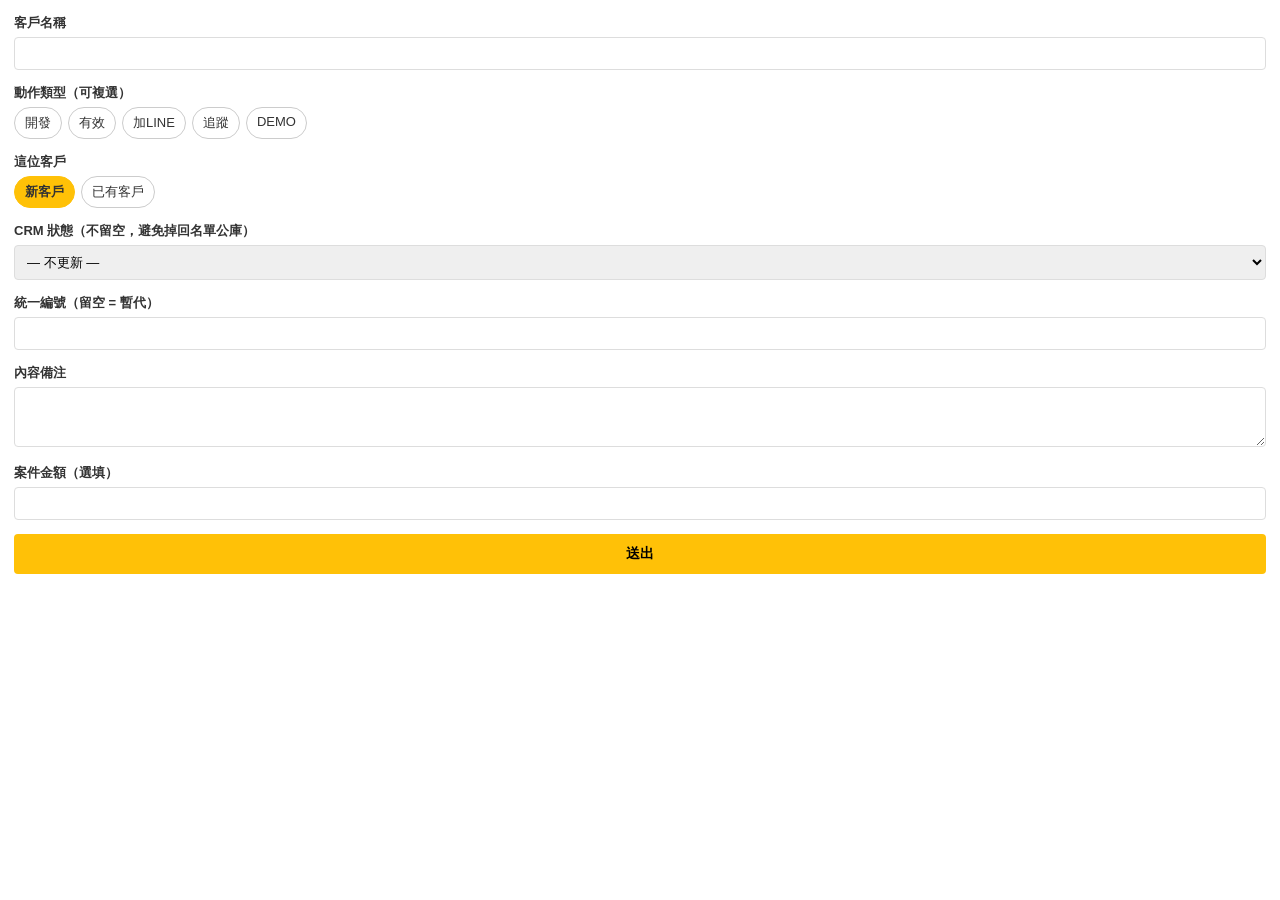
<file: sidebar.html>
<!DOCTYPE html>
<html>
<head>
  <base target="_top">
  <meta charset="UTF-8">
  <style>
    body { font-family: -apple-system, BlinkMacSystemFont, "Segoe UI", Roboto, sans-serif;
           margin: 0; padding: 14px; color: #333; font-size: 13px; }
    .group { margin-bottom: 14px; }
    label { display: block; font-weight: bold; margin-bottom: 5px; }
    input[type=text], textarea, select {
      width: 100%; padding: 8px; border: 1px solid #ddd; border-radius: 4px;
      box-sizing: border-box; font-size: 13px;
    }
    textarea { min-height: 60px; resize: vertical; }
    .chips { display: flex; flex-wrap: wrap; gap: 6px; }
    .chip { padding: 6px 10px; border: 1px solid #ccc; border-radius: 16px; cursor: pointer; }
    .chip.selected { background: #FFC107; border-color: #FFC107; font-weight: bold; }
    button { width: 100%; padding: 11px; border: none; border-radius: 4px;
             background: #FFC107; font-weight: bold; cursor: pointer; font-size: 14px; }
    button:disabled { background: #ccc; }
    #status { margin-top: 8px; font-size: 12px; }
  </style>
</head>
<body>
  <div class="group">
    <label>客戶名稱</label>
    <input type="text" id="clientName">
  </div>

  <div class="group">
    <label>動作類型（可複選）</label>
    <div class="chips" id="actionChips">
      <div class="chip" data-value="開發">開發</div>
      <div class="chip" data-value="有效">有效</div>
      <div class="chip" data-value="加LINE">加LINE</div>
      <div class="chip" data-value="追蹤">追蹤</div>
      <div class="chip" data-value="DEMO">DEMO</div>
    </div>
  </div>

  <div class="group">
    <label>這位客戶</label>
    <div class="chips" id="clientTypeChips">
      <div class="chip selected" data-value="new">新客戶</div>
      <div class="chip" data-value="existing">已有客戶</div>
    </div>
  </div>

  <div class="group" id="crmIdGroup" style="display:none">
    <label>CRM 客戶編號（知道的話填，不知道留空）</label>
    <input type="text" id="crmId">
  </div>

  <div class="group">
    <label>CRM 狀態（不留空，避免掉回名單公庫）</label>
    <select id="crmStatus">
      <option value="">— 不更新 —</option>
      <option value="開發中">開發中</option>
      <option value="評估考慮中">評估考慮中</option>
      <option value="接洽中">接洽中</option>
      <option value="簽約中">簽約中</option>
      <option value="合約書已簽回">合約書已簽回</option>
      <option value="已成交">已成交</option>
    </select>
  </div>

  <div class="group">
    <label>統一編號（留空 = 暫代）</label>
    <input type="text" id="taxId">
  </div>

  <div class="group">
    <label>內容備注</label>
    <textarea id="note"></textarea>
  </div>

  <div class="group">
    <label>案件金額（選填）</label>
    <input type="text" id="dealAmount">
  </div>

  <button id="submitBtn" onclick="submitEntry()">送出</button>
  <div id="status"></div>

  <script>
    let selectedActions = new Set();
    document.querySelectorAll("#actionChips .chip").forEach((chip) => {
      chip.addEventListener("click", () => {
        const v = chip.dataset.value;
        if (selectedActions.has(v)) { selectedActions.delete(v); chip.classList.remove("selected"); }
        else { selectedActions.add(v); chip.classList.add("selected"); }
      });
    });

    let clientType = "new";
    document.querySelectorAll("#clientTypeChips .chip").forEach((chip) => {
      chip.addEventListener("click", () => {
        document.querySelectorAll("#clientTypeChips .chip").forEach((c) => c.classList.remove("selected"));
        chip.classList.add("selected");
        clientType = chip.dataset.value;
        document.getElementById("crmIdGroup").style.display = clientType === "existing" ? "block" : "none";
      });
    });

    function submitEntry() {
      const clientName = document.getElementById("clientName").value.trim();
      const statusEl = document.getElementById("status");
      if (!clientName) { statusEl.textContent = "請輸入客戶名稱"; return; }
      if (selectedActions.size === 0) { statusEl.textContent = "請至少選一個動作類型"; return; }

      const btn = document.getElementById("submitBtn");
      btn.disabled = true;
      statusEl.textContent = "送出中...";

      const payload = {
        clientName: clientName,
        actionTypes: Array.from(selectedActions),
        crmStatus: document.getElementById("crmStatus").value,
        taxId: document.getElementById("taxId").value.trim(),
        note: document.getElementById("note").value.trim(),
        isNewClient: clientType === "new",
        crmId: document.getElementById("crmId").value.trim(),
        dealAmount: document.getElementById("dealAmount").value.trim(),
        dealStage: null,
      };

      google.script.run
        .withSuccessHandler((res) => {
          statusEl.textContent = "已記錄" + (res.crm && res.crm.synced ? "，CRM 已同步" : "");
          document.getElementById("clientName").value = "";
          document.getElementById("note").value = "";
          document.getElementById("dealAmount").value = "";
          document.getElementById("taxId").value = "";
          selectedActions.clear();
          document.querySelectorAll(".chip.selected").forEach((c) => c.classList.remove("selected"));
          btn.disabled = false;
        })
        .withFailureHandler((err) => {
          statusEl.textContent = "送出失敗：" + err.message;
          btn.disabled = false;
        })
        .writeEntry(payload);
    }
  </script>
</body>
</html>
</file>
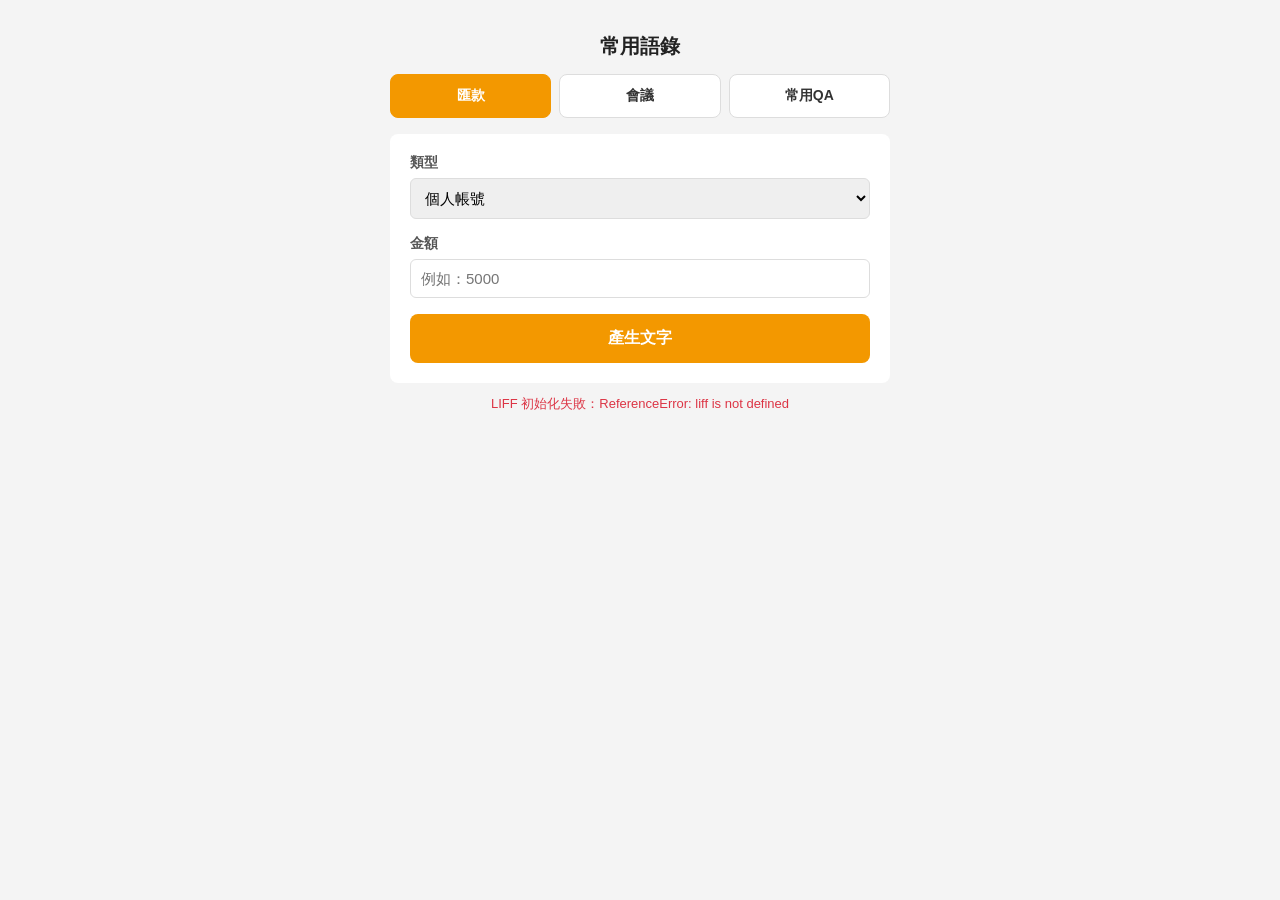
<file: docs/quickreply.html>
<!DOCTYPE html>
<html>
<head>
    <meta charset="UTF-8">
    <meta name="viewport" content="width=device-width, initial-scale=1.0">
    <title>常用語錄</title>
    <script src="https://static.line-scdn.net/liff/edge/2/sdk.js"></script>
    <style>
        body { font-family: -apple-system, BlinkMacSystemFont, "Segoe UI", Roboto, "Helvetica Neue", Arial, sans-serif; margin: 0; padding: 20px; background-color: #f4f4f4; color: #333; }
        .container { max-width: 500px; margin: 0 auto; }
        h1 { text-align: center; color: #222; font-size: 20px; }
        .tabs { display: flex; gap: 8px; margin-bottom: 16px; }
        .tab { flex: 1; padding: 12px; text-align: center; border-radius: 8px; background: #fff; border: 1px solid #ddd; cursor: pointer; font-weight: bold; font-size: 14px; }
        .tab.active { background: #F39800; color: #fff; border-color: #F39800; }
        .panel { display: none; background: #fff; border-radius: 8px; padding: 20px; }
        .panel.active { display: block; }
        .form-group { margin-bottom: 16px; }
        label { display: block; margin-bottom: 6px; font-weight: bold; color: #555; font-size: 14px; }
        input[type="text"], input[type="number"], select { width: 100%; padding: 10px; border: 1px solid #ddd; border-radius: 6px; box-sizing: border-box; font-size: 15px; }
        .radio-row { display: flex; gap: 12px; margin-bottom: 16px; }
        .radio-row label { display: flex; align-items: center; gap: 6px; font-weight: normal; font-size: 14px; }
        button.generate { width: 100%; padding: 14px; border: none; border-radius: 8px; background: #F39800; color: #fff; font-size: 16px; font-weight: bold; cursor: pointer; }
        button.generate:disabled { background: #ccc; cursor: not-allowed; }
        .qa-item { padding: 12px; border: 1px solid #eee; border-radius: 6px; margin-bottom: 8px; cursor: pointer; background: #fafafa; }
        .qa-item:active { background: #fff3d6; }
        #resultBox { margin-top: 16px; display: none; }
        #resultText { width: 100%; min-height: 140px; padding: 12px; border: 1px solid #ddd; border-radius: 6px; font-size: 14px; box-sizing: border-box; white-space: pre-wrap; }
        button.copy { width: 100%; padding: 12px; border: 1px solid #F39800; border-radius: 6px; background: #fff; color: #F39800; font-size: 15px; font-weight: bold; cursor: pointer; margin-top: 8px; }
        #statusMsg { text-align: center; margin-top: 12px; font-size: 13px; color: #666; }
    </style>
</head>
<body>
    <div class="container">
        <h1>常用語錄</h1>
        <div class="tabs">
            <div class="tab active" data-panel="payment">匯款</div>
            <div class="tab" data-panel="meeting">會議</div>
            <div class="tab" data-panel="qa">常用QA</div>
        </div>

        <div class="panel active" id="panel-payment">
            <div class="form-group">
                <label>類型</label>
                <select id="paymentKind">
                    <option value="personal">個人帳號</option>
                    <option value="company">公司帳號（含發票）</option>
                    <option value="screenshot">請截圖提醒</option>
                </select>
            </div>
            <div class="form-group" id="amountGroup">
                <label>金額</label>
                <input type="text" inputmode="numeric" pattern="[0-9]*" id="amount" placeholder="例如：5000">
            </div>
            <div class="form-group" id="paymentTypeGroup" style="display:none">
                <label>截圖類型</label>
                <select id="paymentType">
                    <option value="匯款">匯款完成</option>
                    <option value="刷卡">刷卡完成</option>
                </select>
            </div>
            <button type="button" class="generate" id="paymentGenerate">產生文字</button>
        </div>

        <div class="panel" id="panel-meeting">
            <div class="form-group">
                <label>類型</label>
                <select id="meetingKind">
                    <option value="reminder">會議前提醒</option>
                    <option value="thanks">會後感謝</option>
                </select>
            </div>
            <div id="meetingReminderFields">
                <div class="form-group"><label>對象稱謂/姓名</label><input type="text" id="m_person_name" placeholder="例如：王總"></div>
                <div class="form-group"><label>日期</label><input type="text" id="m_date" placeholder="例如：8/14"></div>
                <div class="form-group"><label>星期</label><input type="text" id="m_weekday" placeholder="例如：四"></div>
                <div class="form-group"><label>時間</label><input type="text" id="m_time" placeholder="例如：10:30"></div>
                <div class="form-group"><label>地址</label><input type="text" id="m_address" placeholder="拜訪地址"></div>
                <div class="form-group"><label>聯絡電話</label><input type="text" id="m_phone" placeholder="選填"></div>
                <div class="form-group"><label>討論主題</label><input type="text" id="m_topics" placeholder="選填"></div>
            </div>
            <div id="meetingThanksFields" style="display:none">
                <div class="form-group"><label>對象人名</label><input type="text" id="m_person_names" placeholder="例如：左老闆和Doris"></div>
                <div class="form-group"><label>後續事項</label><input type="text" id="m_follow_up" placeholder="選填"></div>
            </div>
            <button type="button" class="generate" id="meetingGenerate">產生文字（會呼叫AI，需要幾秒鐘）</button>
        </div>

        <div class="panel" id="panel-qa">
            <div id="qaList">載入中...</div>
        </div>

        <div id="resultBox">
            <label>產出結果</label>
            <textarea id="resultText" readonly></textarea>
            <button type="button" class="copy" id="copyButton">複製</button>
        </div>
        <div id="statusMsg"></div>
    </div>

    <script>
        const GAS_WEB_APP_URL = "https://script.google.com/macros/s/AKfycbyxho67YFK74dy5Y76txc3AQ_5JEVLcny7I6-aRNvfLREB9A3ymaS4GSYwm4evPERYxiw/exec";
        const LIFF_ID = "2007968447-QDinizJg";

        document.addEventListener("DOMContentLoaded", async function () {
            document.querySelectorAll(".tab").forEach((tab) => {
                tab.addEventListener("click", () => switchTab(tab.dataset.panel));
            });

            document.getElementById("paymentKind").addEventListener("change", updatePaymentFields);
            document.getElementById("meetingKind").addEventListener("change", updateMeetingFields);
            document.getElementById("paymentGenerate").addEventListener("click", generatePayment);
            document.getElementById("meetingGenerate").addEventListener("click", generateMeeting);
            document.getElementById("copyButton").addEventListener("click", copyResult);

            updatePaymentFields();

            try {
                await liff.init({ liffId: LIFF_ID });
            } catch (err) {
                showStatus("LIFF 初始化失敗：" + err, true);
                return; // 初始化沒成功就不要再往下呼叫後端，避免蓋掉這個訊息
            }

            loadQaList();
        });

        function switchTab(name) {
            document.querySelectorAll(".tab").forEach((t) => t.classList.toggle("active", t.dataset.panel === name));
            document.querySelectorAll(".panel").forEach((p) => p.classList.toggle("active", p.id === "panel-" + name));
            hideResult();
        }

        function updatePaymentFields() {
            const kind = document.getElementById("paymentKind").value;
            document.getElementById("amountGroup").style.display = kind === "screenshot" ? "none" : "block";
            document.getElementById("paymentTypeGroup").style.display = kind === "screenshot" ? "block" : "none";
        }

        function updateMeetingFields() {
            const kind = document.getElementById("meetingKind").value;
            document.getElementById("meetingReminderFields").style.display = kind === "reminder" ? "block" : "none";
            document.getElementById("meetingThanksFields").style.display = kind === "thanks" ? "block" : "none";
        }

        async function callBackend(payload) {
            const res = await fetch(GAS_WEB_APP_URL, {
                method: "POST",
                headers: { "Content-Type": "text/plain;charset=utf-8" },
                body: JSON.stringify(Object.assign({ idToken: liff.getIDToken() }, payload)),
            });
            return res.json();
        }

        function showStatus(msg, isError) {
            const el = document.getElementById("statusMsg");
            el.textContent = msg;
            el.style.color = isError ? "#dc3545" : "#666";
        }

        function showResult(text) {
            document.getElementById("resultText").value = text;
            document.getElementById("resultBox").style.display = "block";
            showStatus("");
        }

        function hideResult() {
            document.getElementById("resultBox").style.display = "none";
        }

        async function generatePayment() {
            const btn = document.getElementById("paymentGenerate");
            btn.disabled = true;
            showStatus("處理中...");
            try {
                const kind = document.getElementById("paymentKind").value;
                const result = await callBackend({
                    action: "quickReplyPayment",
                    kind: kind,
                    amount: document.getElementById("amount").value,
                    paymentType: document.getElementById("paymentType").value,
                });
                if (result.status !== "success") throw new Error(result.message || "產生失敗");
                showResult(result.text);
            } catch (err) {
                showStatus(String(err.message || err), true);
            } finally {
                btn.disabled = false;
            }
        }

        async function generateMeeting() {
            const btn = document.getElementById("meetingGenerate");
            btn.disabled = true;
            showStatus("AI 生成中，請稍候...");
            try {
                const kind = document.getElementById("meetingKind").value;
                const entities = kind === "thanks"
                    ? { person_names: document.getElementById("m_person_names").value, follow_up: document.getElementById("m_follow_up").value }
                    : {
                        person_name: document.getElementById("m_person_name").value,
                        date: document.getElementById("m_date").value,
                        weekday: document.getElementById("m_weekday").value,
                        time: document.getElementById("m_time").value,
                        address: document.getElementById("m_address").value,
                        phone: document.getElementById("m_phone").value,
                        topics: document.getElementById("m_topics").value,
                    };
                const result = await callBackend({ action: "quickReplyMeeting", kind: kind, entities: entities });
                if (result.status !== "success") throw new Error(result.message || "產生失敗");
                showResult(result.text);
            } catch (err) {
                showStatus(String(err.message || err), true);
            } finally {
                btn.disabled = false;
            }
        }

        async function loadQaList() {
            const listEl = document.getElementById("qaList");
            try {
                const result = await callBackend({ action: "quickReplyQaList" });
                if (result.status !== "success") throw new Error(result.message || "載入失敗");
                listEl.innerHTML = "";
                if (!result.entries || result.entries.length === 0) {
                    listEl.innerHTML = "<p style='color:#999;font-size:14px;'>目前還沒有常用QA，可以到「問答範本」分頁新增。</p>";
                    return;
                }
                result.entries.forEach((entry) => {
                    const div = document.createElement("div");
                    div.className = "qa-item";
                    div.textContent = entry.label;
                    div.addEventListener("click", () => showResult(entry.text));
                    listEl.appendChild(div);
                });
            } catch (err) {
                listEl.innerHTML = "<p style='color:#dc3545;font-size:14px;'>" + String(err.message || err) + "</p>";
            }
        }

        function copyResult() {
            const text = document.getElementById("resultText").value;
            navigator.clipboard.writeText(text).then(() => showStatus("已複製到剪貼簿")).catch(() => showStatus("複製失敗，請手動選取文字", true));
        }
    </script>
</body>
</html>
</file>
